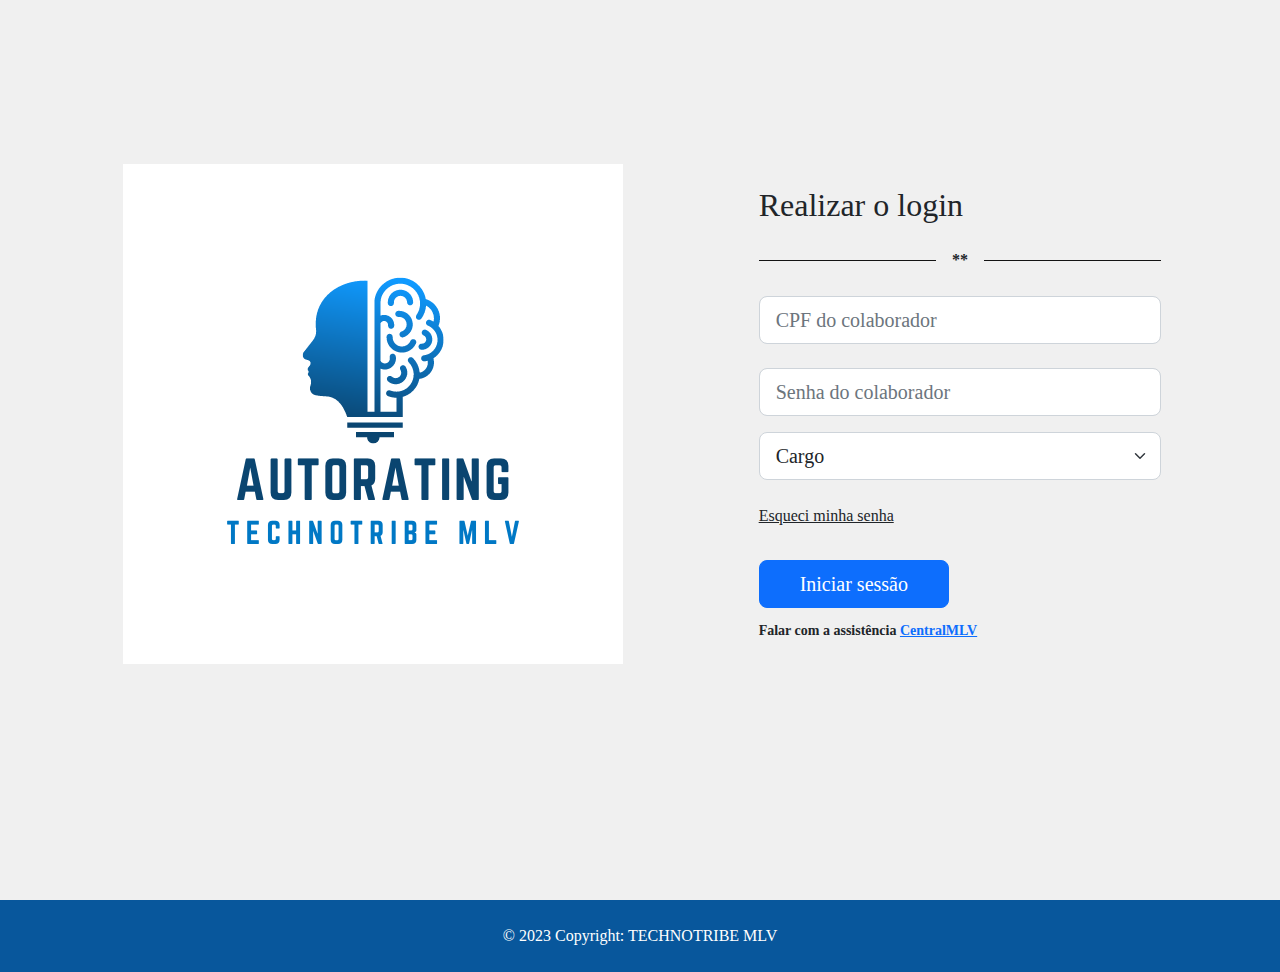
<file: Autorating - Front/login/index.html>
<!doctype html>
<html lang="en">
  <head>
    <meta charset="utf-8">
    <meta name="viewport" content="width=device-width, initial-scale=1">
    <meta name="description" content="">
    <meta name="author" content="Mark Otto, Jacob Thornton, and Bootstrap contributors">
    <meta name="generator" content="Hugo 0.104.2">
    <title>Login - AUTORATING</title>
    <link rel="canonical" href="https://getbootstrap.com/docs/5.2/examples/sign-in/">
    <link href="assets/dist/css/bootstrap.min.css" rel="stylesheet">
    <link href="signin.css" rel="stylesheet">
    <link href="https://unpkg.com/aos@2.3.1/dist/aos.css" rel="stylesheet">
    <link rel="shortcut icon" type="imagex/png" href="img/AUTORATING.png">
  </head>
  <body class="text-center">    
    <main class="form-signin w-100 m-auto">
      <section class="vh-100">
        <div class="container-fluid h-custom">
          <div class="row d-flex justify-content-center align-items-center h-100">
            <div class="col-md-9 col-lg-6 col-xl-5">
              <img data-aos="zoom-in" src="img/AUTORATING.png" class="img-fluid" alt="Sample image">
            </div>
            <div class="col-md-8 col-lg-6 col-xl-4 offset-xl-1">
              <form>
                <div class="d-flex flex-row align-items-center justify-content-center justify-content-lg-start">
                  <h2 class="fw-normal mb-0 me-3" style="font-family:Cambria, Cochin, Georgia, Times, 'Times New Roman', serif">Realizar o login</h2>
                 
                </div>
      
                <div class="divider d-flex align-items-center my-4">
                  <p class="text-center fw-bold mx-3 mb-0">**</p>
                </div>
      
                <!-- Email input -->
                <div class="form-outline mb-4">
                  <input id="cpf" type="text" name="tel" maxlength="14" OnKeyPress="formatar('###.###.###-#',this)" class="form-control form-control-lg"
                    placeholder="CPF do colaborador" />
                 
                </div>

      
                <!-- Password input -->
                <div class="form-outline mb-3">
                  <input type="password" id="form3Example4" class="form-control form-control-lg"
                    placeholder="Senha do colaborador" />
             
                </div>

                <div class="form-outline mb-4">
                  <select id="form3Example4" class="form-select form-select-lg">
                    <option value="" disabled selected>Cargo</option>
                    <option value="cpf1">Colaborador</option>
                    <option value="cpf2">Gestor</option>
                    <!-- Adicione mais opções conforme necessário -->
                  </select>
                </div>
                
      
                <div class="d-flex justify-content-between align-items-center">
                  <!-- Checkbox -->
               
                  <a href="#!" class="text-body">Esqueci minha senha</a>
                </div>
      
                <div class="text-center text-lg-start mt-4 pt-2">
                  <button type="button" class="btn btn-primary btn-lg"style="padding-left: 2.5rem; padding-right: 2.5rem;" id="botao" onclick="saudacao()">Iniciar sessão</button>
                      <p class="small fw-bold mt-2 pt-1 mb-0">Falar com a assistência <a href="#!"
                      class="link">CentralMLV</a></p>
                </div>
              </form>
            </div>
          </div>
        </div>


      </section>
    </main>

    
    <footer>
      
        <div class="text-center p-4" style=" background-color: rgb(8, 87, 156); color: white;">© 2023 Copyright: TECHNOTRIBE MLV
        </div>

  </footer>
    <script src="https://unpkg.com/aos@2.3.1/dist/aos.js"></script>
    <script>
      AOS.init();
    </script>  
    <script src="verificador.js"></script> 
  </body>
</html>
</file>
<file: Autorating - Front/login/signin.css>
.divider:after,
.divider:before {
content: "";
flex: 1;
height: 1px;
background: #131313;
}
.h-custom {
height: calc(100% - 73px);
}
@media (max-width: 450px) {
.h-custom {
height: 100%;

}

}


body{

    background-color: #e2e2e282;
    font-family:"Cambria, Cochin, Georgia, Times, 'Times New Roman', serif";

}
</file>
